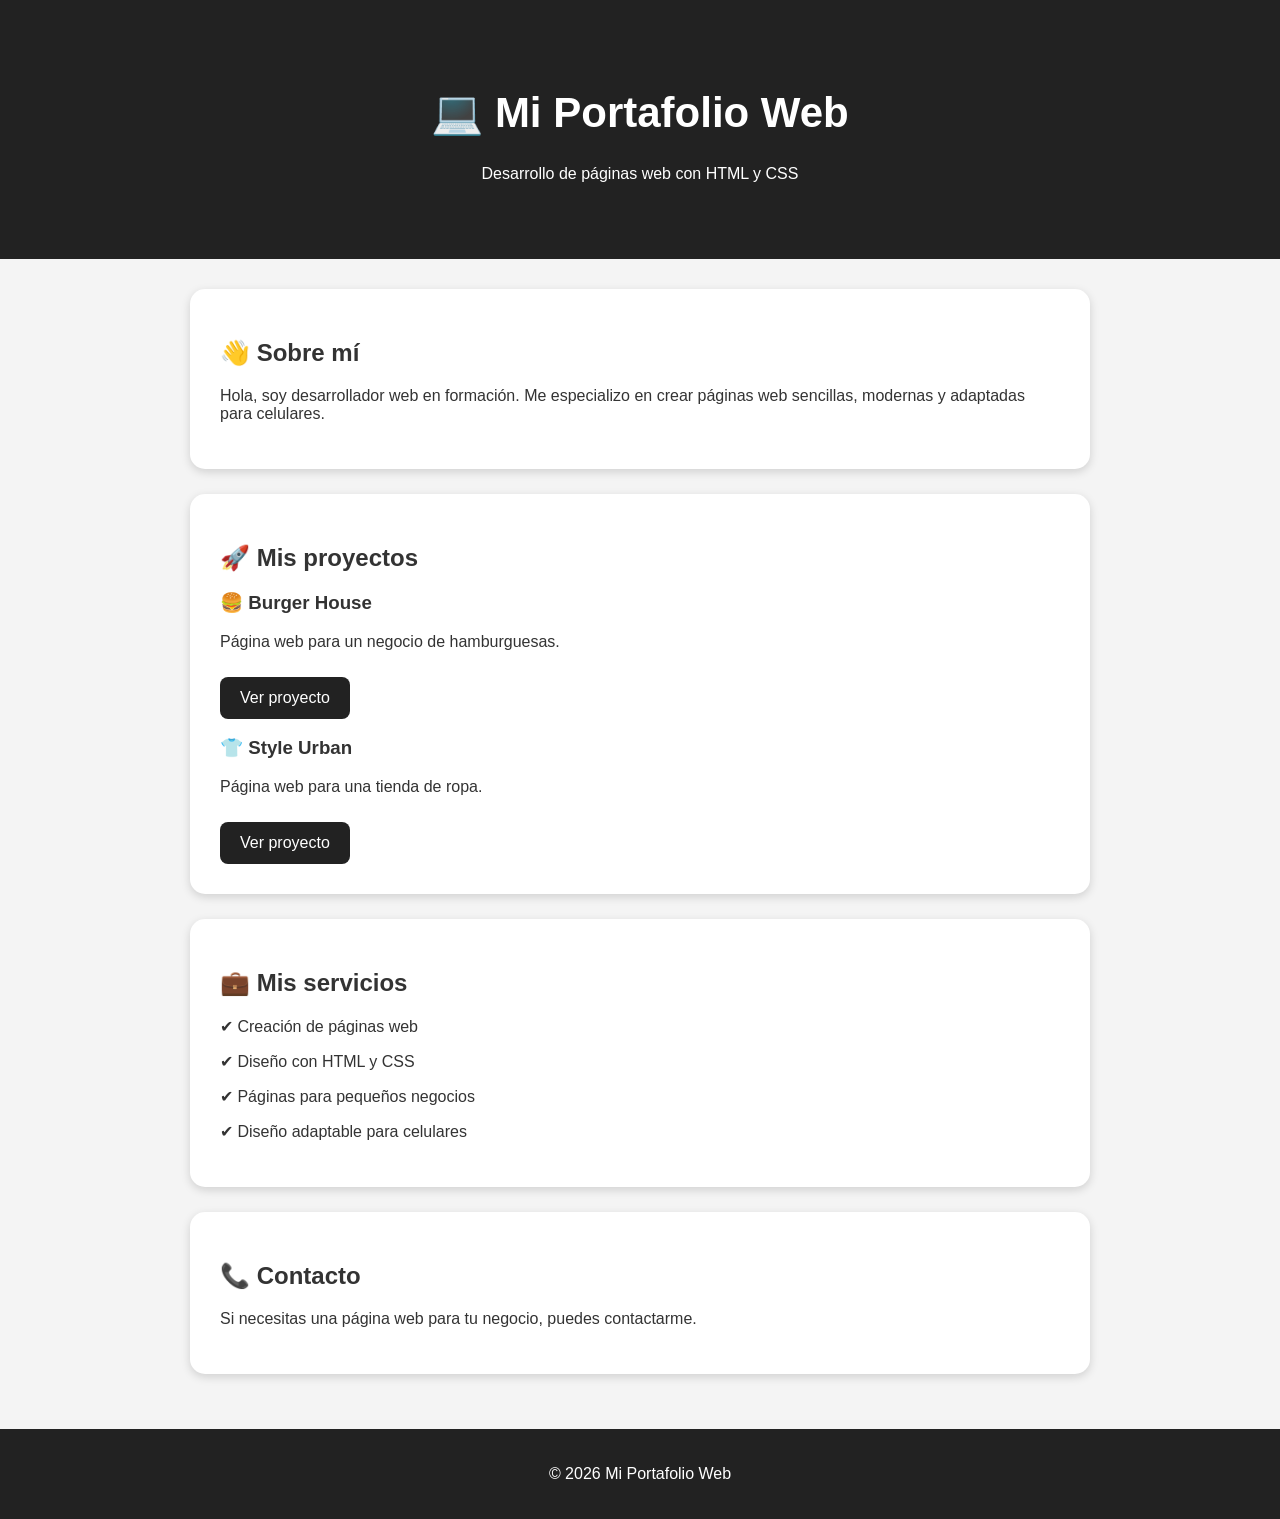
<file: index.html>
<!DOCTYPE html>
<html lang="es">
<head>
    <meta charset="UTF-8">
    <meta name="viewport" content="width=device-width, initial-scale=1.0">
    <title>Mi Portafolio Web</title>

    <style>
        body {
            margin: 0;
            font-family: Arial, sans-serif;
            background-color: #f4f4f4;
            color: #333;
        }

        header {
            background-color: #222;
            color: white;
            text-align: center;
            padding: 60px 20px;
        }

        header h1 {
            font-size: 42px;
        }

        main {
            max-width: 900px;
            margin: auto;
            padding: 30px 20px;
        }

        section {
            background-color: white;
            margin-bottom: 25px;
            padding: 30px;
            border-radius: 15px;
            box-shadow: 0 3px 10px rgba(0,0,0,0.15);
        }

        .boton {
            display: inline-block;
            padding: 12px 20px;
            background-color: #222;
            color: white;
            text-decoration: none;
            border-radius: 8px;
            margin-top: 10px;
        }

        footer {
            background-color: #222;
            color: white;
            text-align: center;
            padding: 20px;
        }
    </style>
</head>

<body>

<header>
    <h1>💻 Mi Portafolio Web</h1>
    <p>Desarrollo de páginas web con HTML y CSS</p>
</header>

<main>

<section>
    <h2>👋 Sobre mí</h2>
    <p>
        Hola, soy desarrollador web en formación.
        Me especializo en crear páginas web sencillas,
        modernas y adaptadas para celulares.
    </p>
</section>

<section>
    <h2>🚀 Mis proyectos</h2>

    <h3>🍔 Burger House</h3>
    <p>Página web para un negocio de hamburguesas.</p>
    <a class="boton" href="./Mi%20portafolio/PROYECTO_BURGER/index.html">
        Ver proyecto
    </a>

    <h3>👕 Style Urban</h3>
    <p>Página web para una tienda de ropa.</p>
    <a class="boton" href="./Mi%20portafolio/PROYECTO_ROPAS/index.html">
        Ver proyecto
    </a>
</section>

<section>
    <h2>💼 Mis servicios</h2>
    <p>✔ Creación de páginas web</p>
    <p>✔ Diseño con HTML y CSS</p>
    <p>✔ Páginas para pequeños negocios</p>
    <p>✔ Diseño adaptable para celulares</p>
</section>

<section>
    <h2>📞 Contacto</h2>
    <p>Si necesitas una página web para tu negocio, puedes contactarme.</p>
</section>

</main>

<footer>
    <p>© 2026 Mi Portafolio Web</p>
</footer>

</body>
</html>
</file>
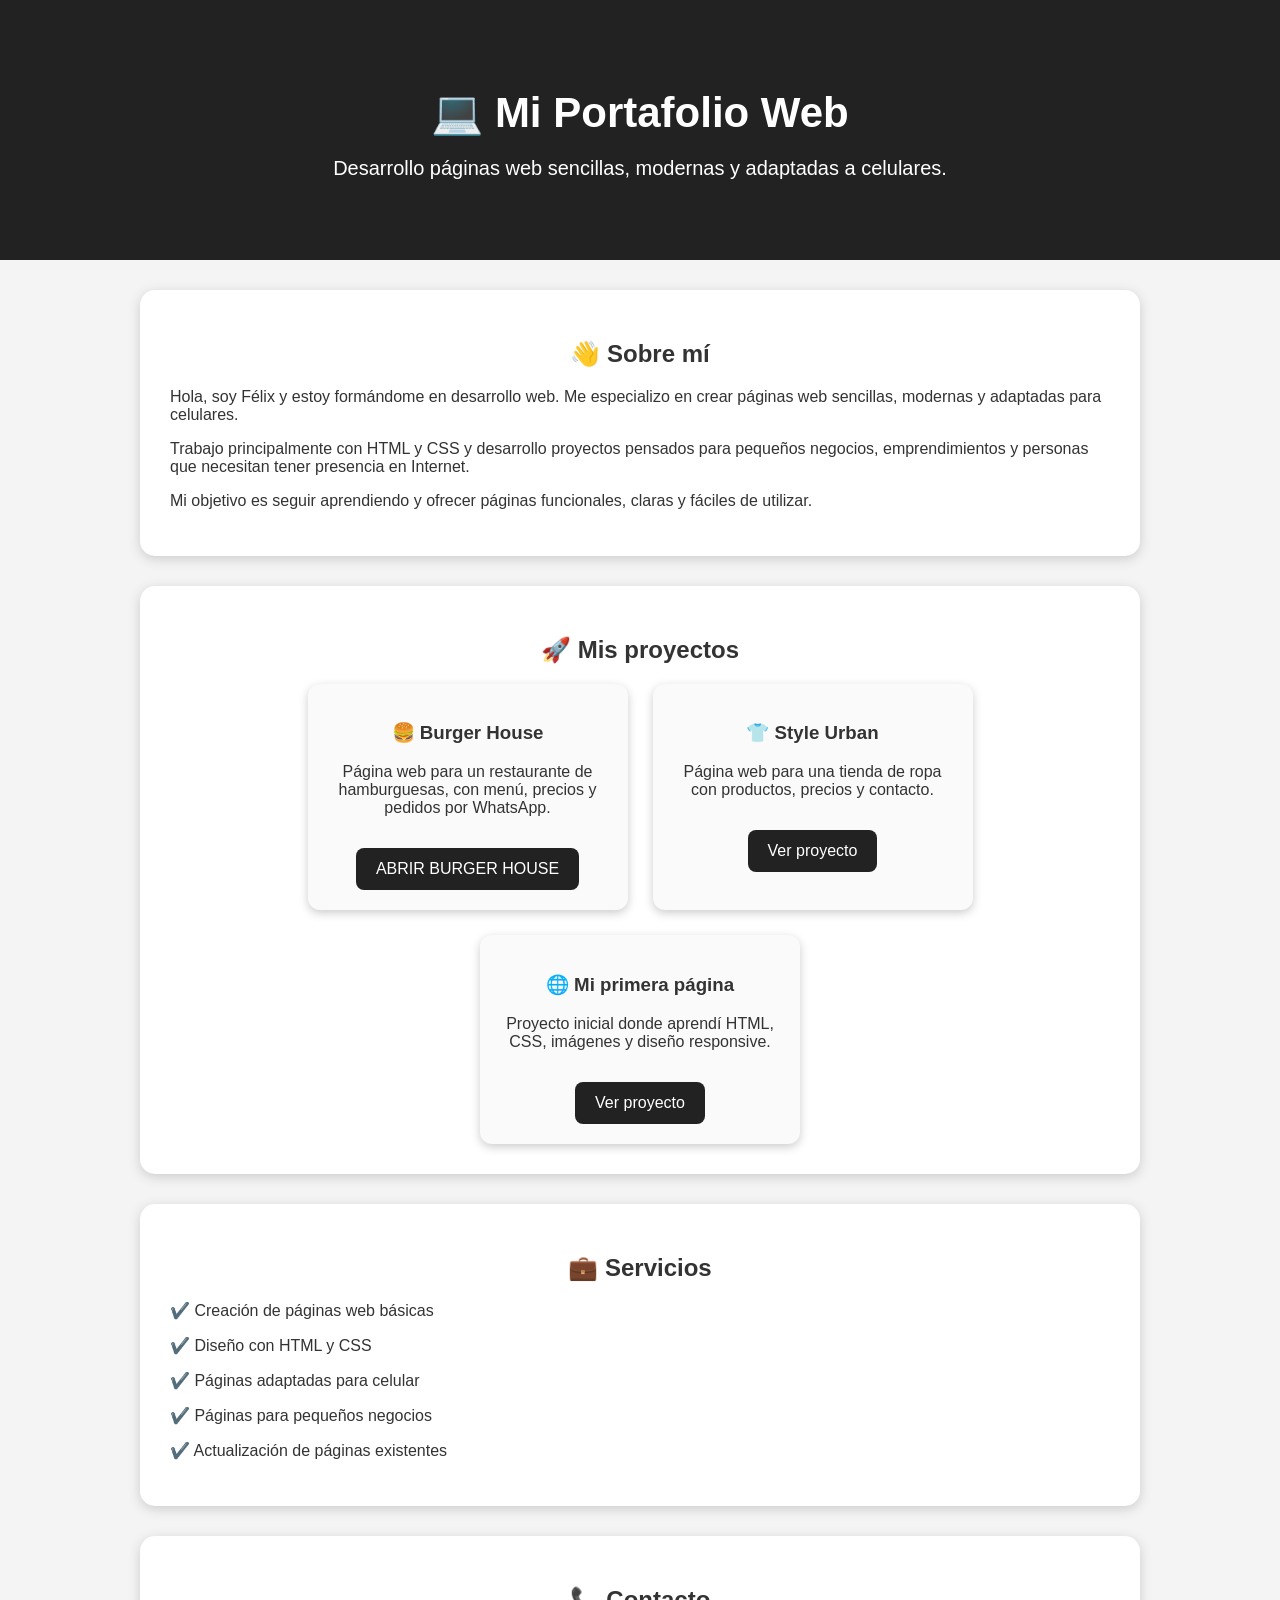
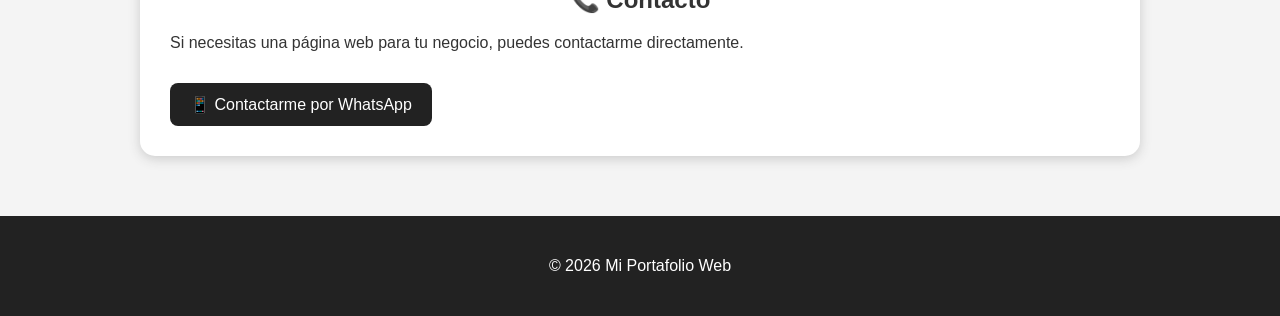
<file: Mi portafolio/index.html>
<!DOCTYPE html>
<html lang="es">

<head>
    <meta charset="UTF-8">
    <meta name="viewport" content="width=device-width, initial-scale=1.0">

    <title>Mi Portafolio Web</title>

    <style>
        body {
            margin: 0;
            font-family: Arial, sans-serif;
            background-color: #f4f4f4;
            color: #333;
        }

        header {
            background-color: #222;
            color: white;
            text-align: center;
            padding: 60px 20px;
        }

        header h1 {
            font-size: 42px;
            margin-bottom: 10px;
        }

        header p {
            font-size: 20px;
        }

        main {
            max-width: 1000px;
            margin: auto;
            padding: 30px 20px;
        }

        section {
            background-color: white;
            padding: 30px;
            margin-bottom: 30px;
            border-radius: 15px;
            box-shadow: 0 3px 12px #ccc;
        }

        h2 {
            text-align: center;
        }

        .proyectos {
            display: flex;
            gap: 25px;
            justify-content: center;
            flex-wrap: wrap;
        }

        .proyecto {
            width: 280px;
            padding: 20px;
            background-color: #fafafa;
            border-radius: 12px;
            text-align: center;
            box-shadow: 0 3px 10px #ccc;
        }

        .boton {
            display: inline-block;
            margin-top: 15px;
            padding: 12px 20px;
            background-color: #222;
            color: white;
            text-decoration: none;
            border-radius: 8px;
        }

        .boton:hover {
            opacity: 0.8;
        }

        footer {
            background-color: #222;
            color: white;
            text-align: center;
            padding: 25px;
        }

        @media (max-width: 600px) {
            header h1 {
                font-size: 32px;
            }

            .proyecto {
                width: 100%;
            }
        }
    </style>

</head>

<body>

    <header>

        <h1>💻 Mi Portafolio Web</h1>

        <p>
            Desarrollo páginas web sencillas, modernas y adaptadas a celulares.
        </p>

    </header>


    <main>

       <section>

    <h2>👋 Sobre mí</h2>

    <p>
        Hola, soy Félix y estoy formándome en desarrollo web.
        Me especializo en crear páginas web sencillas,
        modernas y adaptadas para celulares.
    </p>

    <p>
        Trabajo principalmente con HTML y CSS y desarrollo
        proyectos pensados para pequeños negocios,
        emprendimientos y personas que necesitan tener
        presencia en Internet.
    </p>

    <p>
        Mi objetivo es seguir aprendiendo y ofrecer páginas
        funcionales, claras y fáciles de utilizar.
    </p>

</section>


        <section>

            <h2>🚀 Mis proyectos</h2>

            <div class="proyectos">

                <div class="proyecto">

                    <h3>🍔 Burger House</h3>

                    <p>
                        Página web para un restaurante de hamburguesas,
                        con menú, precios y pedidos por WhatsApp.
                    </p>

                    <a class="boton"
                       href="../PROYECTO_BURGER/index.html">
                        ABRIR BURGER HOUSE
                    </a>

                </div>


                <div class="proyecto">

                    <h3>👕 Style Urban</h3>

                    <p>
                        Página web para una tienda de ropa
                        con productos, precios y contacto.
                    </p>

                    <a class="boton"
                       href="../PROYECTO_ROPAS/index.html">
                        Ver proyecto
                    </a>

                </div>


                <div class="proyecto">

                    <h3>🌐 Mi primera página</h3>

                    <p>
                        Proyecto inicial donde aprendí
                        HTML, CSS, imágenes y diseño responsive.
                    </p>

                    <a class="boton"
                       href="..//MI_PROYECT/index.html">
                        Ver proyecto
                    </a>

                </div>

            </div>

        </section>


        <section>

            <h2>💼 Servicios</h2>

            <p>✔️ Creación de páginas web básicas</p>

            <p>✔️ Diseño con HTML y CSS</p>

            <p>✔️ Páginas adaptadas para celular</p>

            <p>✔️ Páginas para pequeños negocios</p>

            <p>✔️ Actualización de páginas existentes</p>

        </section>


        <section>

    <h2>📞 Contacto</h2>

    <p>
        Si necesitas una página web para tu negocio,
        puedes contactarme directamente.
    </p>

    <a class="boton"
       href="https://wa.me/59160686440?text=Hola%2C%20vi%20tu%20portafolio%20y%20me%20interesa%20una%20p%C3%A1gina%20web."
       target="_blank">
        📱 Contactarme por WhatsApp
    </a>

</section>

    </main>


    <footer>

        <p>© 2026 Mi Portafolio Web</p>

    </footer>

</body>

</html>
</file>
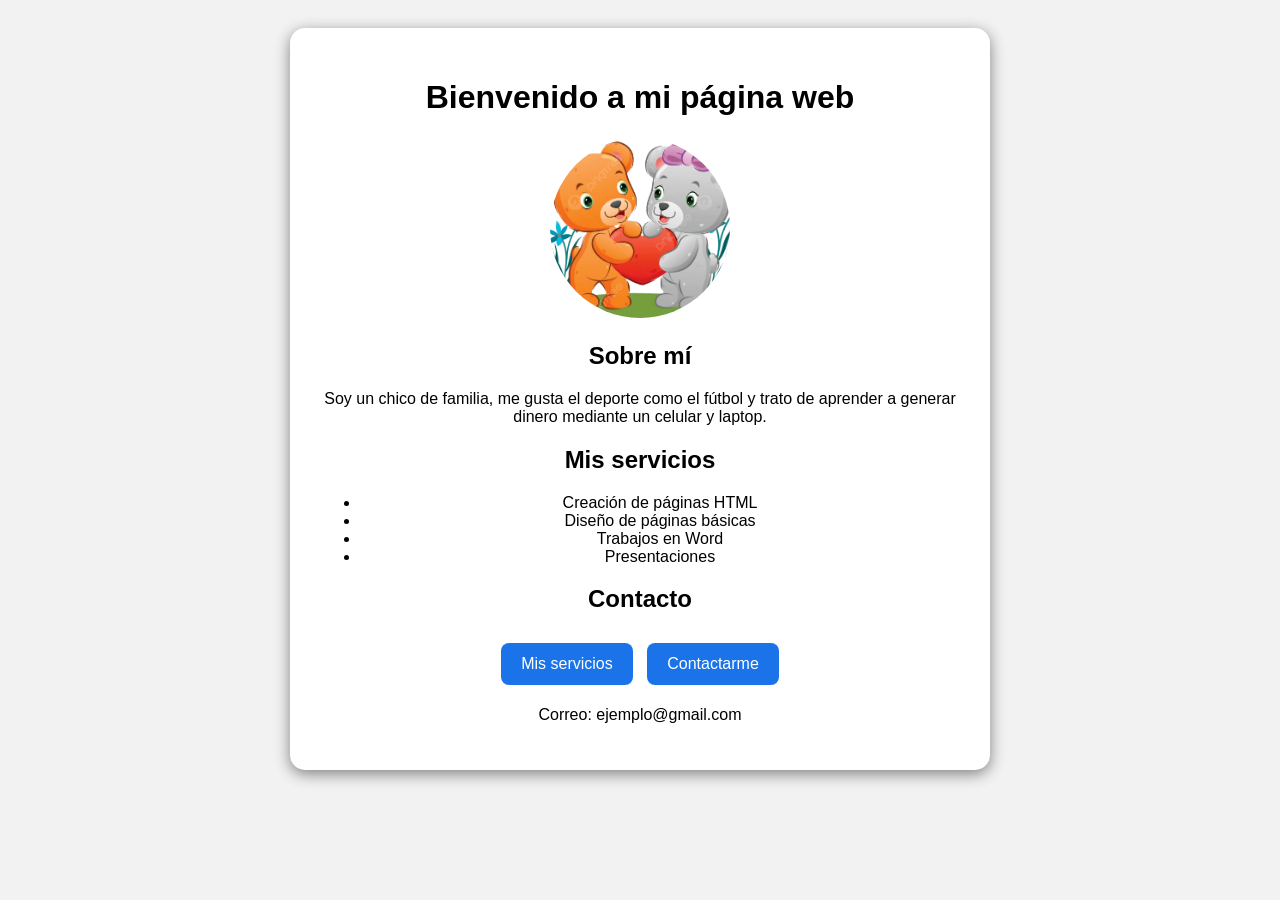
<file: Mi portafolio/Mi_PROYECT/index.html>
<!DOCTYPE html>
<html>
<head>
    <title>Mi Portafolio</title>
    <meta name="viewport" 
    content="width=device-width, initial-scale=1.0">
    <link rel="stylesheet" href="style.css">
</head>

<body>


    <div class="tarjeta">

    <h1>Bienvenido a mi página web</h1>
    <img src="pngtree-the-couple-bear-is-sharing-and-holding-their-love-doll-with-their-hands-picture-image_8306079.png" alt="">

    <h2>Sobre mí</h2>

    <p>
        Soy un chico de familia, me gusta el deporte como el fútbol
        y trato de aprender a generar dinero mediante un celular y laptop.
    </p>

    <h2 id="Servicios">Mis servicios</h2>

    <ul>
        <li>Creación de páginas HTML</li>
        <li>Diseño de páginas básicas</li>
        <li>Trabajos en Word</li>
        <li>Presentaciones</li>
    </ul>

    <h2 id="contacto">Contacto</h2>
    <div class="botones">
    <a href="#Servicios">Mis servicios</a>
    <a href="#Mi contacto">Contactarme</a>
    </div>

    <p>Correo: ejemplo@gmail.com</p>

</div>

</body>
</html>
</file>
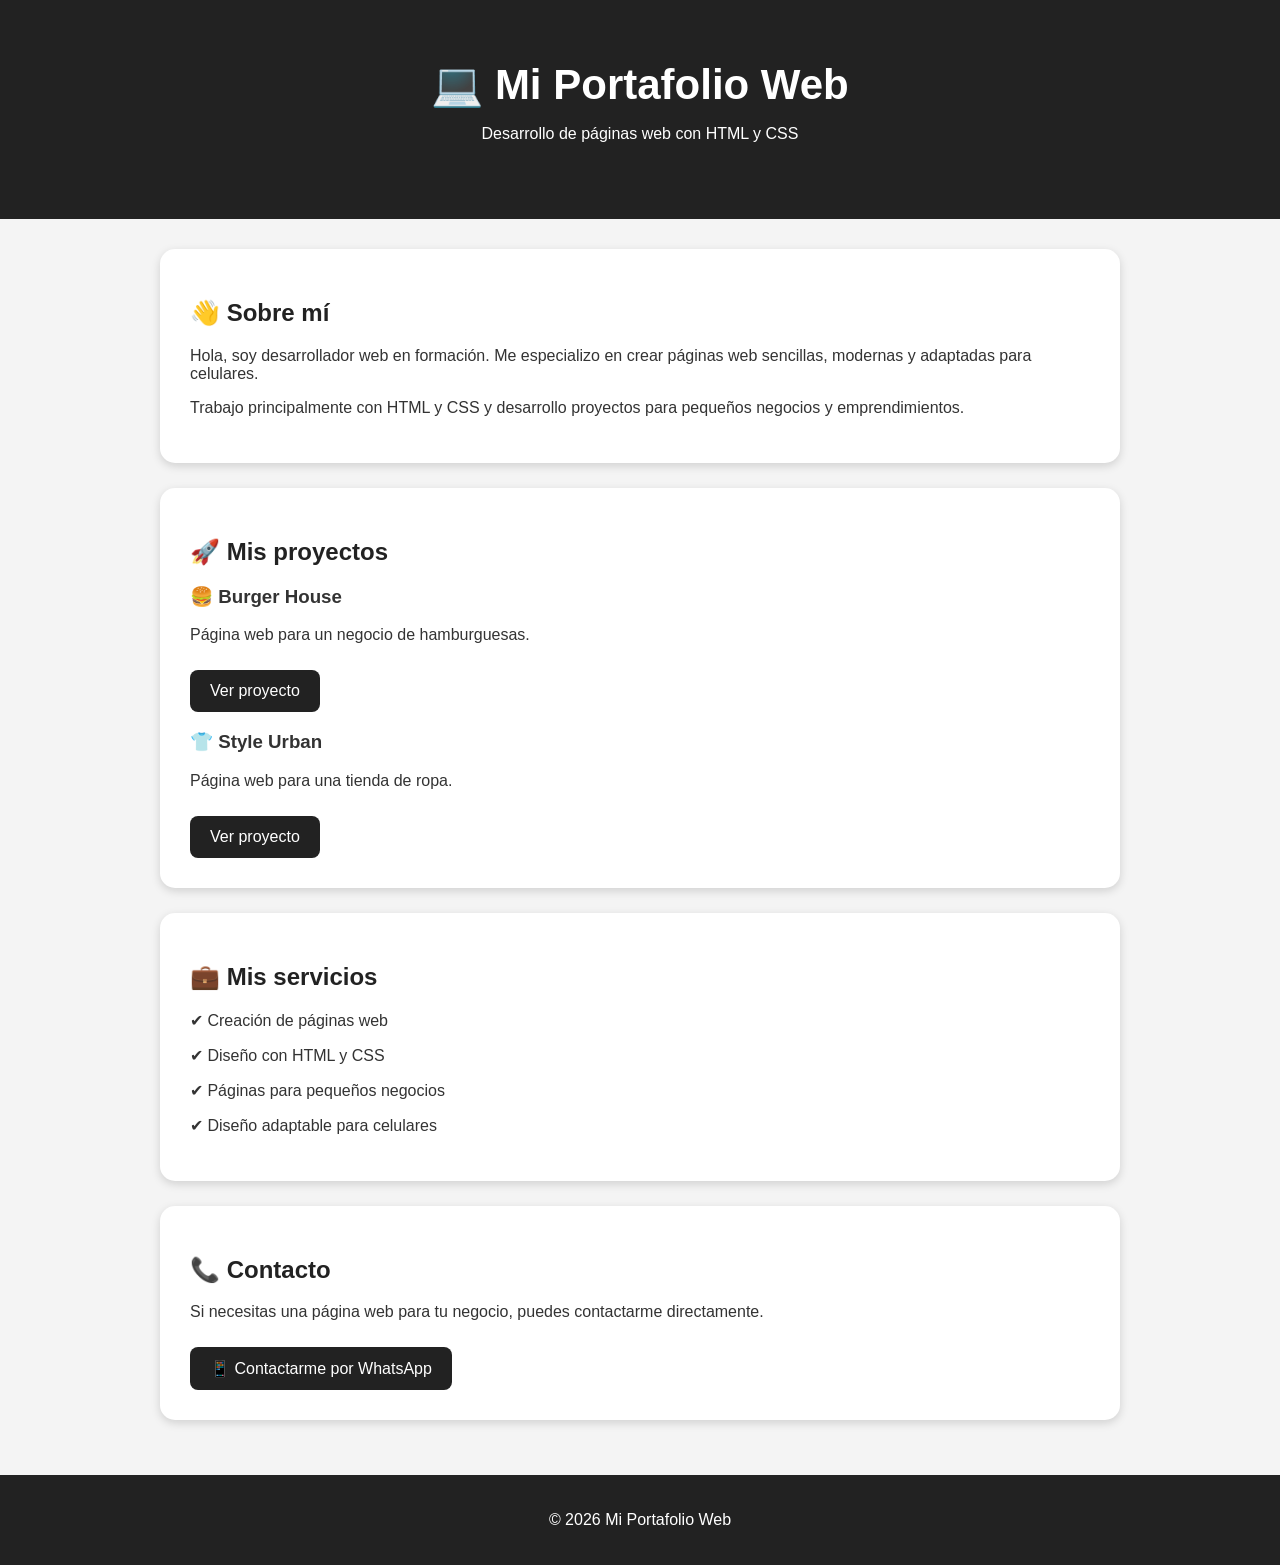
<file: Mi portafolio/PORTAFOLIO/index.html>
<!DOCTYPE html>
<html lang="es">
<head>
    <meta charset="UTF-8">
    <meta name="viewport" content="width=device-width, initial-scale=1.0">
    <title>Mi Portafolio Web</title>

    <style>
        * {
            box-sizing: border-box;
        }

        body {
            margin: 0;
            font-family: Arial, sans-serif;
            background-color: #f4f4f4;
            color: #333;
        }

        header {
            background-color: #222;
            color: white;
            text-align: center;
            padding: 60px 20px;
        }

        header h1 {
            font-size: 42px;
            margin: 0 0 10px;
        }

        main {
            max-width: 1000px;
            margin: auto;
            padding: 30px 20px;
        }

        section {
            background-color: white;
            margin-bottom: 25px;
            padding: 30px;
            border-radius: 15px;
            box-shadow: 0 3px 10px rgba(0,0,0,0.15);
        }

        h2 {
            color: #222;
        }

        .boton {
            display: inline-block;
            padding: 12px 20px;
            background-color: #222;
            color: white;
            text-decoration: none;
            border-radius: 8px;
            margin-top: 10px;
        }

        .boton:hover {
            opacity: 0.8;
        }

        footer {
            background-color: #222;
            color: white;
            text-align: center;
            padding: 20px;
        }
    </style>
</head>

<body>

<header>
    <h1>💻 Mi Portafolio Web</h1>
    <p>Desarrollo de páginas web con HTML y CSS</p>
</header>

<main>

<section>
    <h2>👋 Sobre mí</h2>

    <p>
        Hola, soy desarrollador web en formación.
        Me especializo en crear páginas web sencillas,
        modernas y adaptadas para celulares.
    </p>

    <p>
        Trabajo principalmente con HTML y CSS y desarrollo
        proyectos para pequeños negocios y emprendimientos.
    </p>
</section>

<section>
    <h2>🚀 Mis proyectos</h2>

    <h3>🍔 Burger House</h3>
    <p>Página web para un negocio de hamburguesas.</p>
    <a class="boton" href="./PROYECTO_BURGER/index.html">
        Ver proyecto
    </a>

    <h3>👕 Style Urban</h3>
    <p>Página web para una tienda de ropa.</p>
    <a class="boton" href="./PROYECTO_ROPAS/index.html">
        Ver proyecto
    </a>
</section>

<section>
    <h2>💼 Mis servicios</h2>

    <p>✔ Creación de páginas web</p>
    <p>✔ Diseño con HTML y CSS</p>
    <p>✔ Páginas para pequeños negocios</p>
    <p>✔ Diseño adaptable para celulares</p>
</section>

<section>
    <h2>📞 Contacto</h2>

    <p>
        Si necesitas una página web para tu negocio,
        puedes contactarme directamente.
    </p>

    <a class="boton"
       href="https://wa.me/72589759?text=Hola%2C%20vi%20tu%20portafolio%20y%20me%20interesa%20una%20p%C3%A1gina%20web."
       target="_blank">
        📱 Contactarme por WhatsApp
    </a>
</section>

</main>

<footer>
    <p>© 2026 Mi Portafolio Web</p>
</footer>

</body>
</html>
</file>
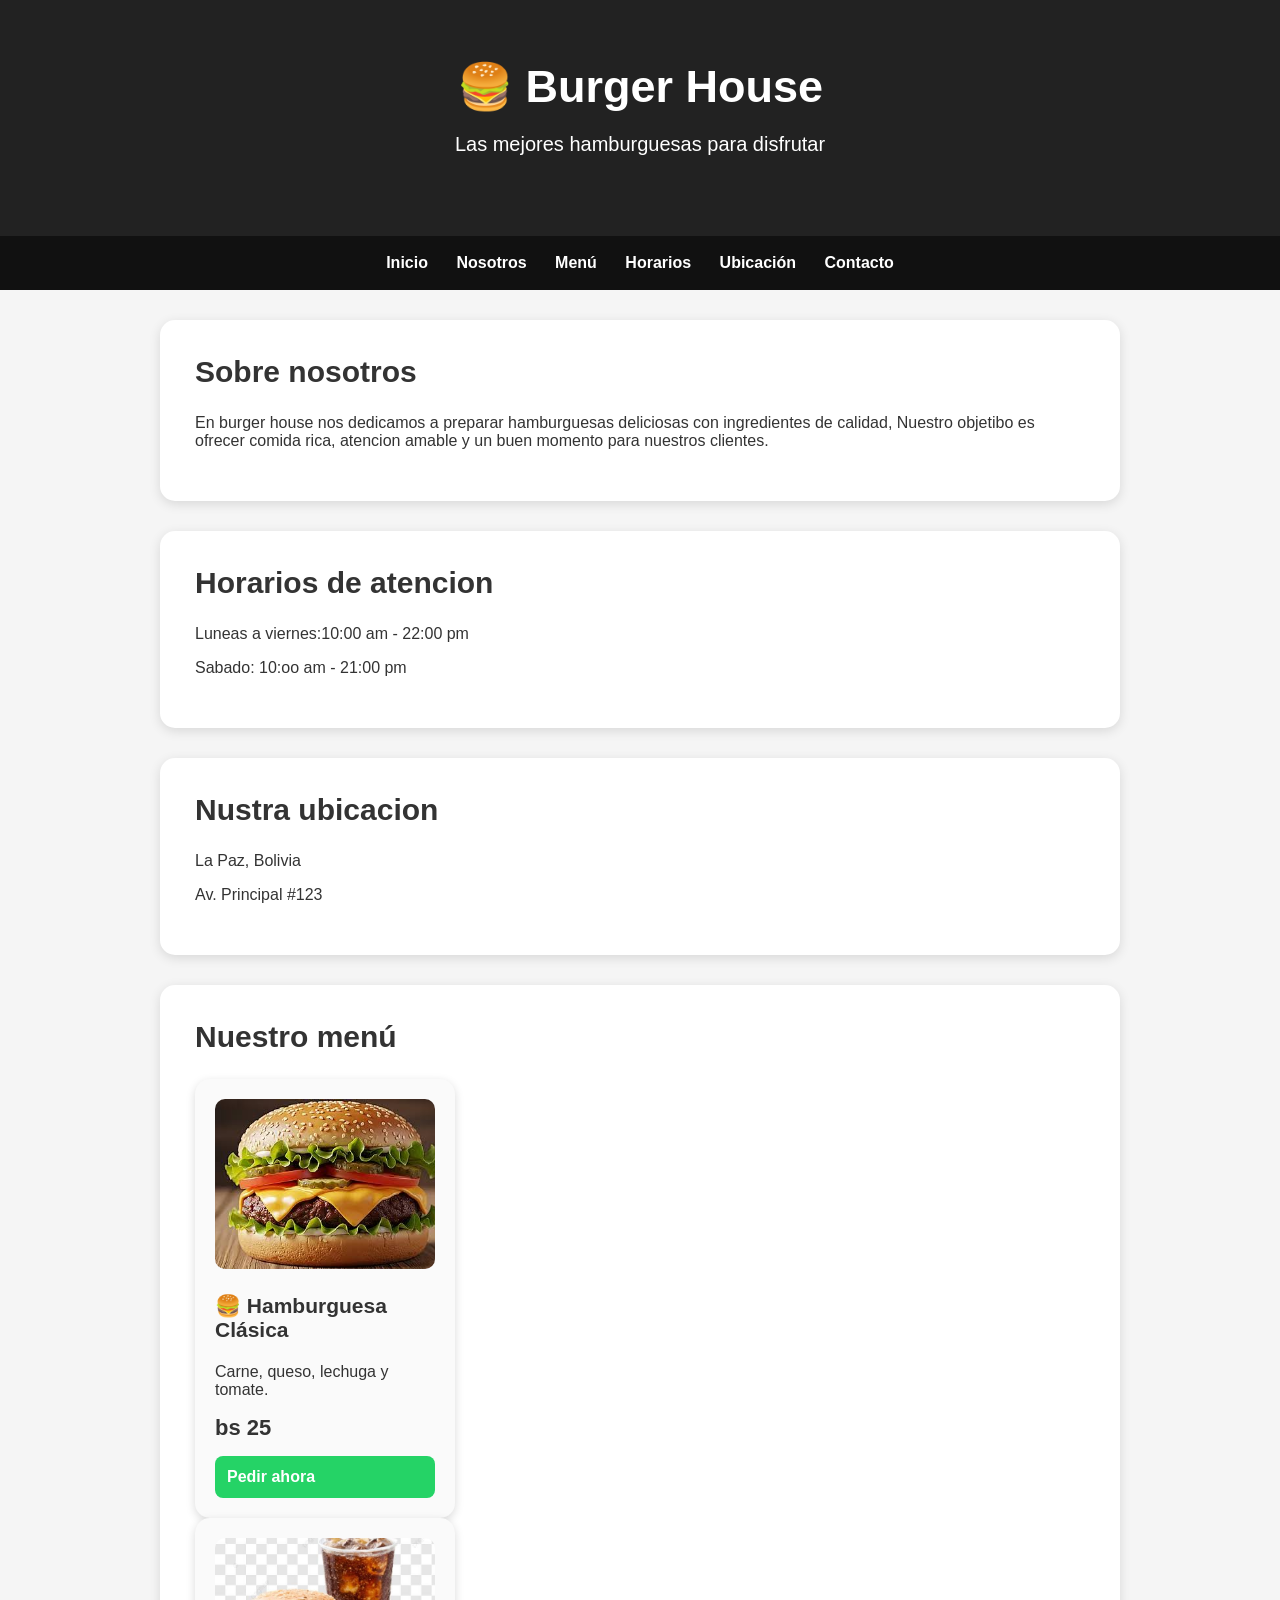
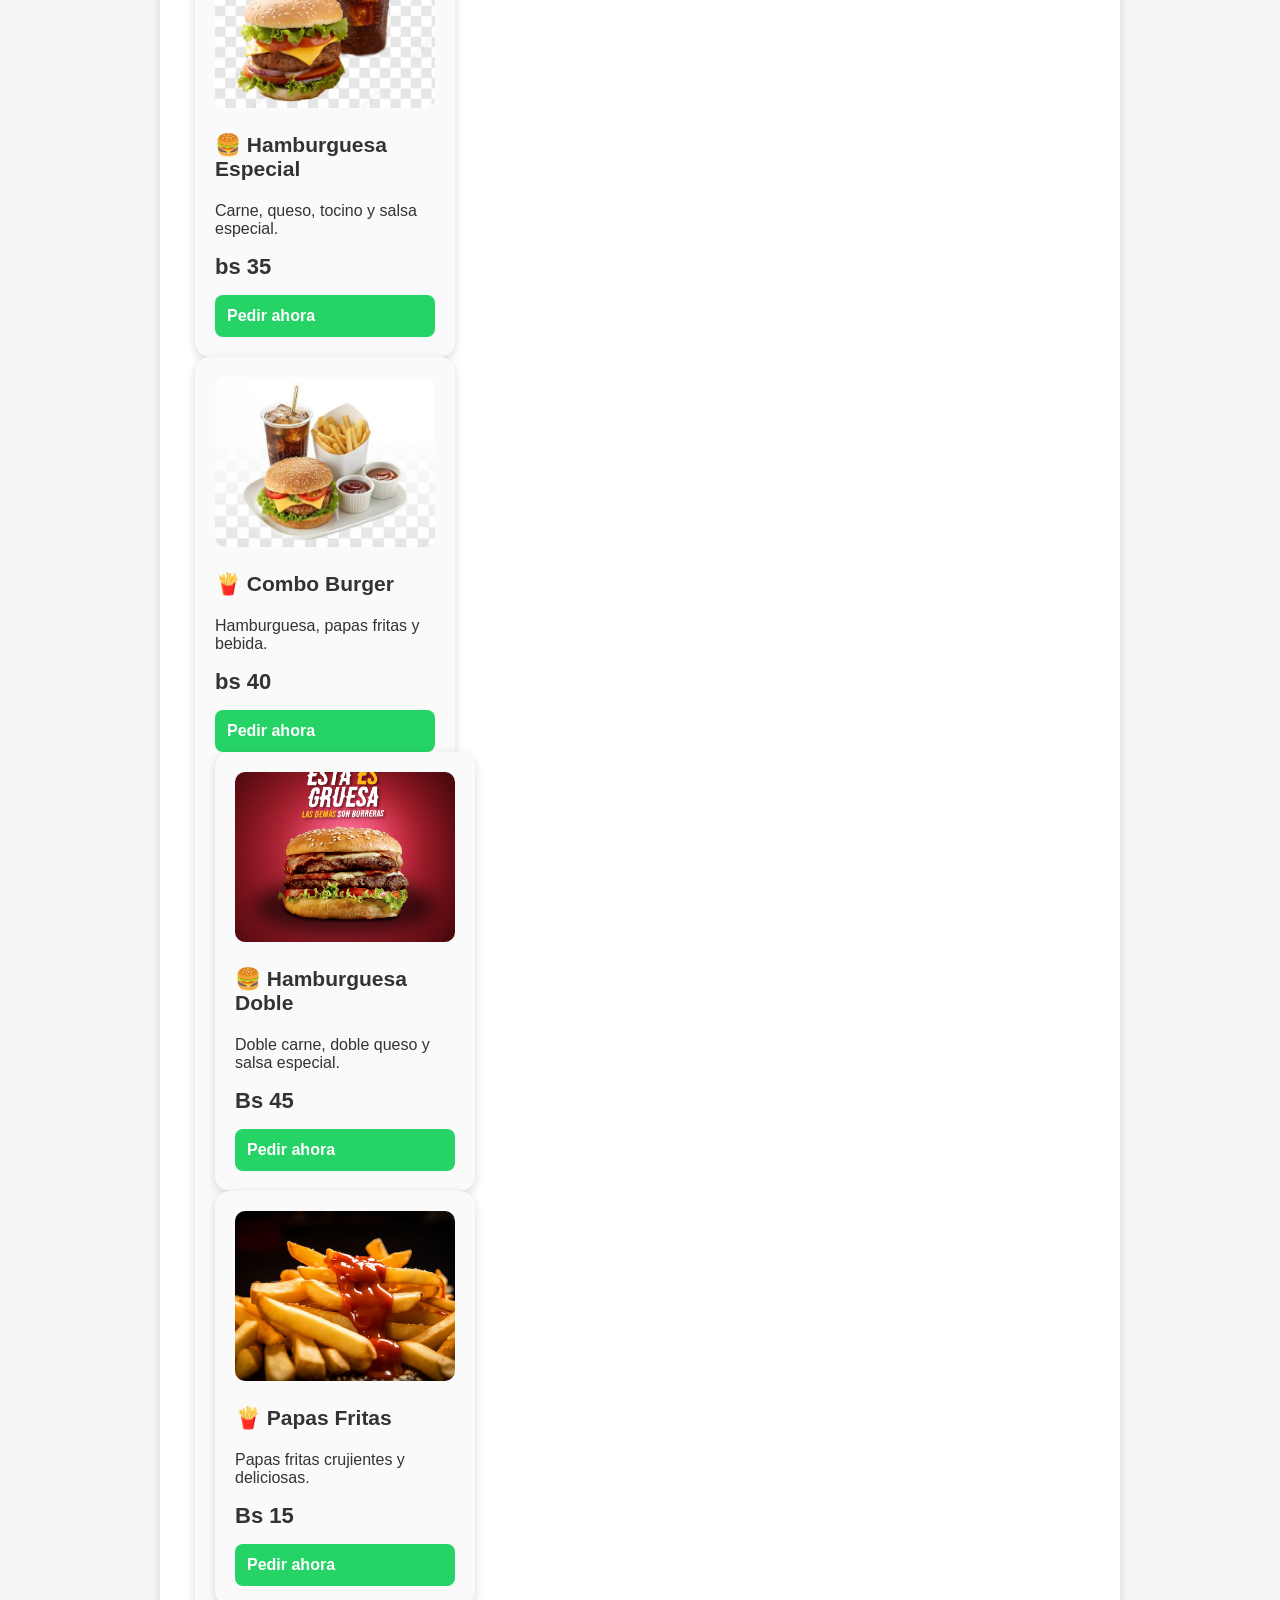
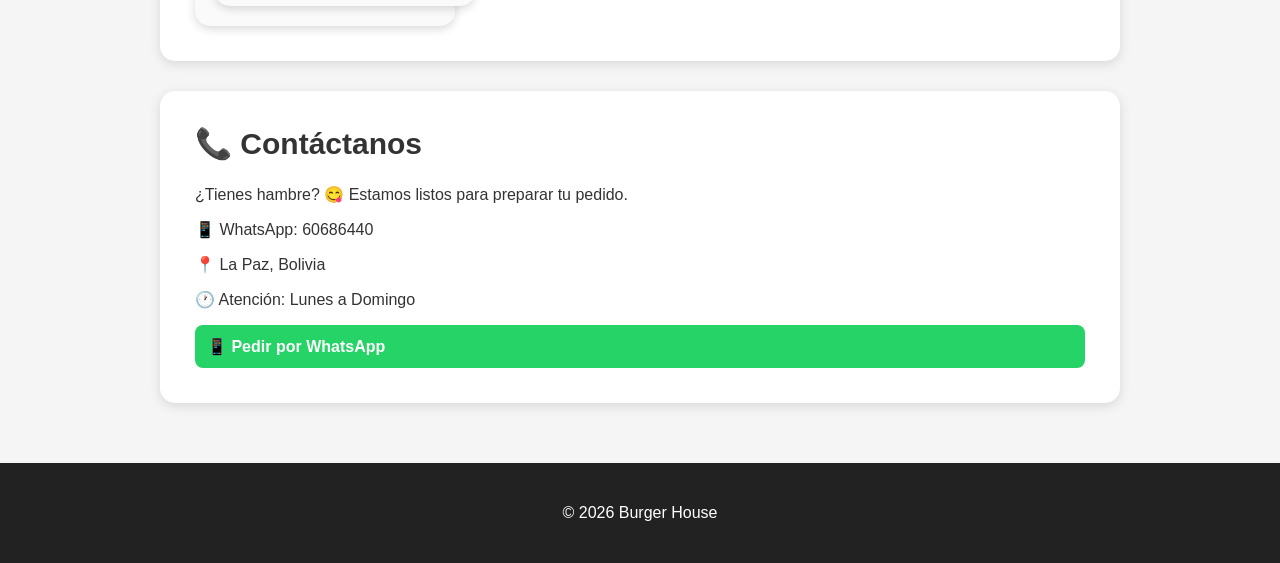
<file: Mi portafolio/PROYECTO_BURGER/index.html>
<!DOCTYPE html>
<html lang="es">

<head>

    <meta charset="UTF-8">

    <meta name="viewport" content="width=device-width, initial-scale=1.0">

    <title>Burger House</title>

    <link rel="stylesheet" href="style.css">
</head>

<body>

    <header>

        <h1>🍔 Burger House</h1>

        <p>Las mejores hamburguesas para disfrutar</p>

    </header>



        <nav>

    <a href="#inicio">Inicio</a>
    <a href="#nosotros">Nosotros</a>
    <a href="#menu">Menú</a>
    <a href="#horarios">Horarios</a>
    <a href="#ubicacion">Ubicación</a>
    <a href="#contacto">Contacto</a>

    </nav>

    <main>

        <section id="nosotros">

            <h2>Sobre nosotros</h2>

            <p>
                En burger house nos dedicamos a preparar hamburguesas deliciosas con ingredientes de calidad,
                Nuestro objetibo es ofrecer comida rica, atencion amable y un buen momento para nuestros clientes.
            </p>

        </section>


        <section id="horarios">
            <h2>Horarios de atencion</h2>
            <p>Luneas a viernes:10:00 am - 22:00 pm</p>
            <p>Sabado: 10:oo am - 21:00 pm</p>

        </section>
        <section id="ubicacion">
            <h2>Nustra ubicacion</h2>
            <p> La Paz, Bolivia</p>
            <p>Av. Principal #123</p>

        </section>

        <section id="menu">

            <h2>Nuestro menú</h2>
        
            <div class="producto">
                <img src="images.jpg" alt=" Hamburguesa clasica">

            <h3>🍔 Hamburguesa Clásica</h3>
            <p>Carne, queso, lechuga y tomate.</p>
            <strong>bs 25</strong>

           <a class="boton"
   href="https://wa.me/59160686440?text=Hola%2C%20quiero%20pedir%20una%20Hamburguesa%20Cl%C3%A1sica%20de%20Bs%2025."
   target="_blank">
    Pedir ahora
</a>

            </div>


            <div class="producto">
                <img src="especial.jpg" alt=" Hamburguesa especial">
            <h3>🍔 Hamburguesa Especial</h3>
            <p>Carne, queso, tocino y salsa especial.</p>
            <strong>bs 35</strong>

            <a class="boton"
   href="https://wa.me/59160686440?text=Hola%2C%20quiero%20pedir%20una%20Hamburguesa%20Especial%20de%20Bs%2035."
   target="_blank">
    Pedir ahora
</a>
</div>
<div class="producto">
    <img src="combo.jpg" alt="combo">
            <h3>🍟 Combo Burger</h3>
            <p>Hamburguesa, papas fritas y bebida.</p>
            <strong>bs 40</strong>

            <a class="boton"
   href="https://wa.me/59160686440?text=Hola%2C%20quiero%20pedir%20el%20Combo%20Burger%20de%20Bs%2040."
   target="_blank">
    Pedir ahora
</a>
<div class="producto">
    <img src="HAMBURGUESA-DOBLE.png" alt="Hamburguesa Doble">
    <h3>🍔 Hamburguesa Doble</h3>
    <p>Doble carne, doble queso y salsa especial.</p>
    <strong>Bs 45</strong>
    <a class="boton"
       href="https://wa.me/59160686440?text=Hola%2C%20quiero%20pedir%20una%20Hamburguesa%20Doble%20de%20Bs%2045."
       target="_blank">
        Pedir ahora
    </a>
</div>
<div class="producto">
    <img src="papas fritas.avif" alt="Papas Fritas">
    <h3>🍟 Papas Fritas</h3>
    <p>Papas fritas crujientes y deliciosas.</p>
    <strong>Bs 15</strong>
    <a class="boton"
       href="https://wa.me/59160686440?text=Hola%2C%20quiero%20pedir%20unas%20Papas%20Fritas%20de%20Bs%2015."
       target="_blank">
        Pedir ahora
    </a>
</div>


            </div>
        </section>

        <section id="contacto">
    <h2>📞 Contáctanos</h2>

    <p>¿Tienes hambre? 😋 Estamos listos para preparar tu pedido.</p>

    <div class="contacto-info">
        <p>📱 WhatsApp: 60686440</p>
        <p>📍 La Paz, Bolivia</p>
        <p>🕐 Atención: Lunes a Domingo</p>
    </div>

    <a class="boton"
       href="https://wa.me/59170000000?text=Hola%2C%20quiero%20hacer%20un%20pedido%20en%20Burger%20House."
       target="_blank">
        📱 Pedir por WhatsApp
    </a>
</section>

    </main>

    <footer>

        <p>© 2026 Burger House</p>

    </footer>

</body>

</html>
</file>
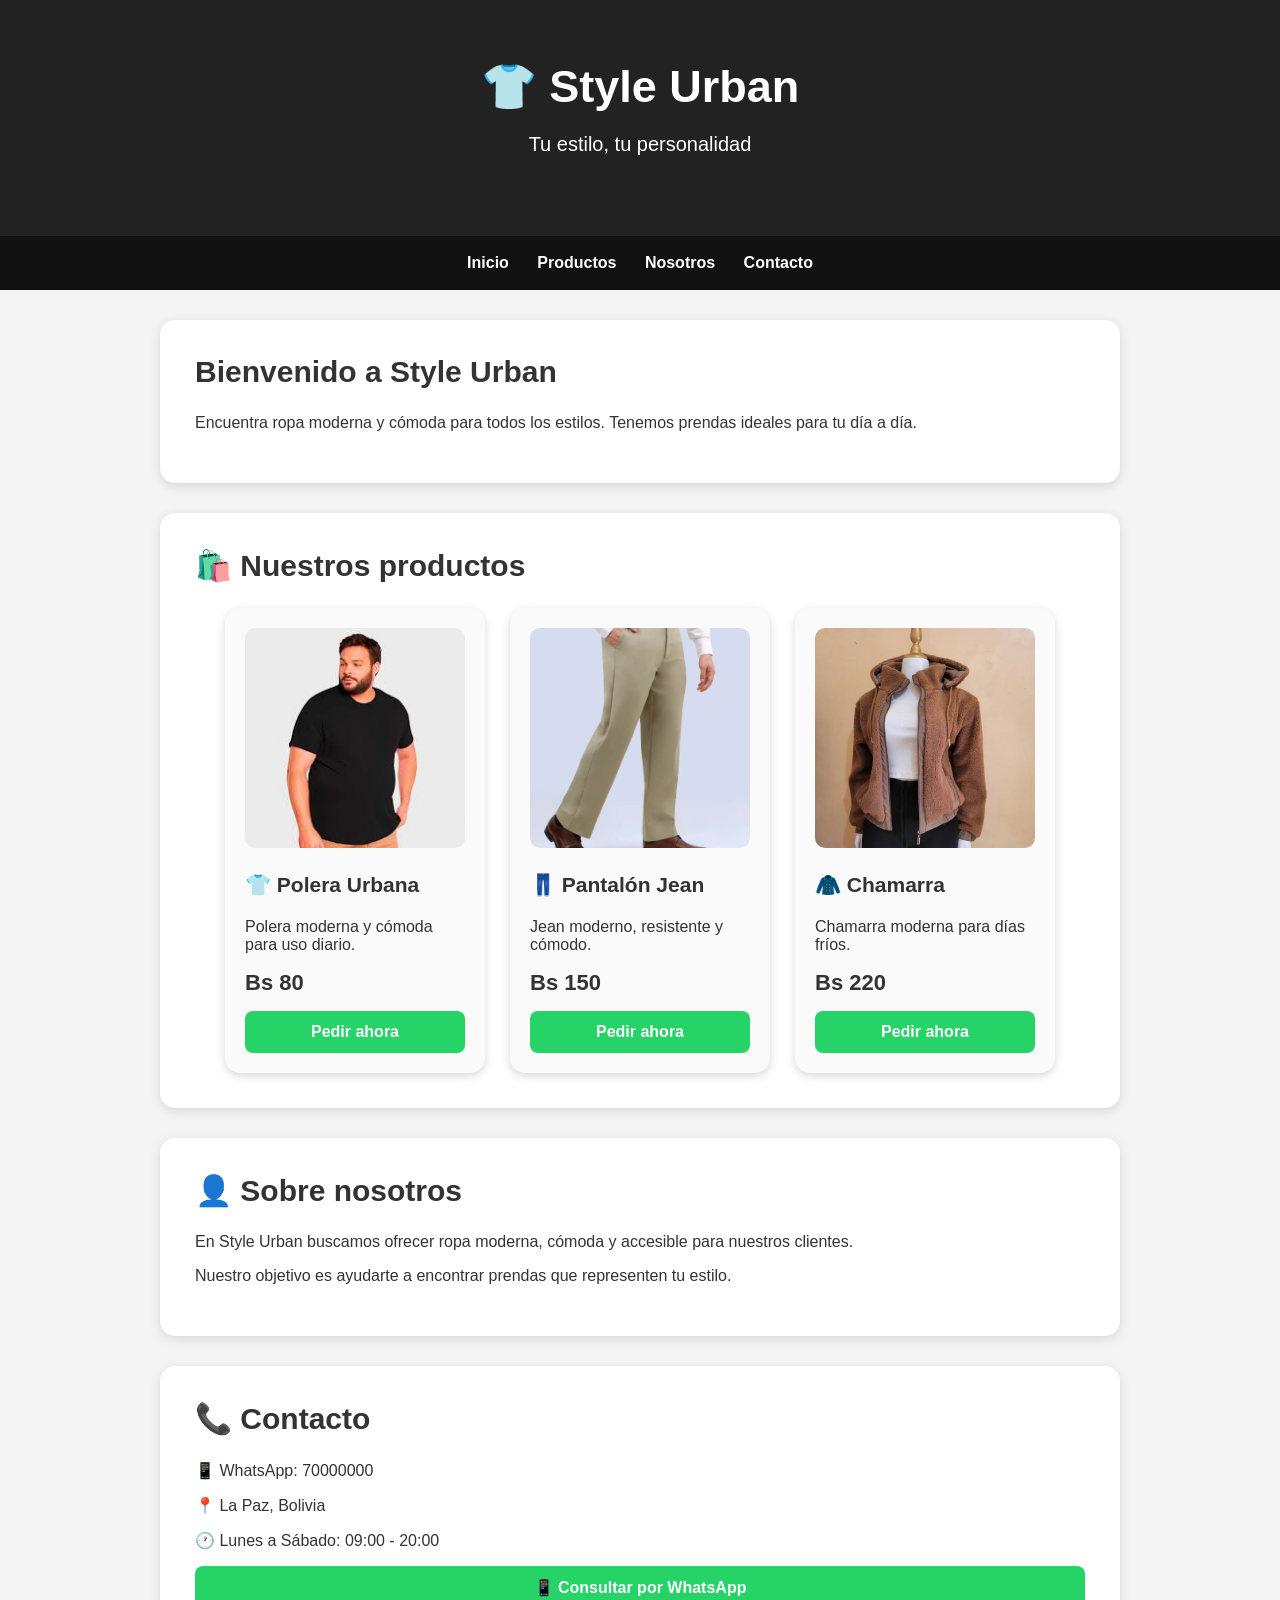
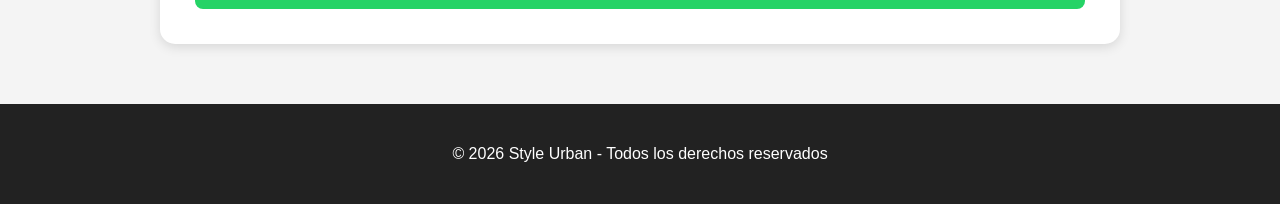
<file: Mi portafolio/PROYECTO_ROPAS/index.html>
<!DOCTYPE html>
<html lang="es">

<head>
    <meta charset="UTF-8">
    <meta name="viewport" content="width=device-width, initial-scale=1.0">

    <title>Style Urban - Tienda de Ropa</title>

    <link rel="stylesheet" href="style_rop.css">
</head>

<body>

    <header>
        <h1>👕 Style Urban</h1>
        <p>Tu estilo, tu personalidad</p>
    </header>

    <nav>
        <a href="#inicio">Inicio</a>
        <a href="#productos">Productos</a>
        <a href="#nosotros">Nosotros</a>
        <a href="#contacto">Contacto</a>
    </nav>

    <main>

        <section id="inicio">
            <h2>Bienvenido a Style Urban</h2>
            

            <p>
                Encuentra ropa moderna y cómoda para todos los estilos.
                Tenemos prendas ideales para tu día a día.
            </p>
        </section>


        <section id="productos">

            <h2>🛍️ Nuestros productos</h2>

            <div class="productos">

                <div class="producto">

                    <img src="polera.jpg" alt="Polera">

                    <h3>👕 Polera Urbana</h3>

                    <p>Polera moderna y cómoda para uso diario.</p>

                    <strong>Bs 80</strong>

                    <a class="boton"
                       href="https://wa.me/TUNUMERO?text=Hola%2C%20quiero%20pedir%20una%20Polera%20Urbana%20de%20Bs%2080."
                       target="_blank">
                        Pedir ahora
                    </a>

                </div>


                <div class="producto">

                    <img src="pantalon.webp" alt="Pantalón">

                    <h3>👖 Pantalón Jean</h3>

                    <p>Jean moderno, resistente y cómodo.</p>

                    <strong>Bs 150</strong>

                    <a class="boton"
                       href="https://wa.me/TUNUMERO?text=Hola%2C%20quiero%20pedir%20un%20Pantal%C3%B3n%20Jean%20de%20Bs%20150."
                       target="_blank">
                        Pedir ahora
                    </a>

                </div>


                <div class="producto">

                    <img src="chamarra.jpg" alt="Chamarra">

                    <h3>🧥 Chamarra</h3>

                    <p>Chamarra moderna para días fríos.</p>

                    <strong>Bs 220</strong>

                    <a class="boton"
                       href="https://wa.me/TUNUMERO?text=Hola%2C%20quiero%20pedir%20una%20Chamarra%20de%20Bs%20220."
                       target="_blank">
                        Pedir ahora
                    </a>

                </div>

            </div>

        </section>


        <section id="nosotros">

            <h2>👤 Sobre nosotros</h2>

            <p>
                En Style Urban buscamos ofrecer ropa moderna,
                cómoda y accesible para nuestros clientes.
            </p>

            <p>
                Nuestro objetivo es ayudarte a encontrar
                prendas que representen tu estilo.
            </p>

        </section>


        <section id="contacto">

            <h2>📞 Contacto</h2>

            <p>📱 WhatsApp: 70000000</p>

            <p>📍 La Paz, Bolivia</p>

            <p>🕐 Lunes a Sábado: 09:00 - 20:00</p>

            <a class="boton"
               href="https://wa.me/TUNUMERO?text=Hola%2C%20quiero%20consultar%20sobre%20la%20ropa%20de%20Style%20Urban."
               target="_blank">
                📱 Consultar por WhatsApp
            </a>

        </section>

    </main>


    <footer>

        <p>© 2026 Style Urban - Todos los derechos reservados</p>

    </footer>

</body>

</html>
</file>
<file: Mi portafolio/Mi_PROYECT/style.css>
body {
    background-color: #f2f2f2;
    font-family: Arial;
    text-align: center;
    margin: o;
    padding: 20px;
}


.tarjeta {
    background-color: white;
    width: 100%;
    max-width: 700px;
    margin: auto;
    padding: 30px;
    border-radius: 15px;
    box-shadow: 0 4px 15px gray;
    box-sizing: border-box;
}
.tarjeta img {
    width: 180px;
    height: 180px;
    border-radius: 50%;
    object-fit: cover;
}
.botones {
    margin-top: 25px;
}

.botones a {
    display: inline-block;
    background-color: #1a73e8;
    color: white;
    text-decoration: none;
    padding: 12px 20px;
    margin: 5px;
    border-radius: 8px;
}

.botones a:hover {
    background-color: #1557b0;
}
@media (max-width: 600px) {

    body {
        padding: 10px;
    }

    .tarjeta {
        padding: 20px;
    }

    h1 {
        font-size: 28px;
    }

    h2 {
        font-size: 22px;
    }

    p {
        font-size: 16px;
    }

    .tarjeta img {
        width: 140px;
        height: 140px;
    }

    .botones a {
        display: block;
        margin: 10px 0;
    }
}
</file>
<file: Mi portafolio/PROYECTO_BURGER/style.css>
* {
    box-sizing: border-box;
}

html {
    scroll-behavior: smooth;
}

body {
    margin: 0;
    font-family: Arial, sans-serif;
    background-color: #f5f5f5;
    color: #333;
}

/* ENCABEZADO */

header {
    padding: 60px 20px;
    background-color: #222;
    color: white;
    text-align: center;
}

header h1 {
    font-size: 45px;
    margin: 0 0 10px;
}

header p {
    font-size: 20px;
}

/* MENÚ */

nav {
    background-color: #111;
    padding: 18px;
    text-align: center;
    position: sticky;
    top: 0;
    z-index: 100;
}

nav a {
    color: white;
    text-decoration: none;
    margin: 0 12px;
    font-weight: bold;
}

nav a:hover {
    text-decoration: underline;
}

/* CONTENIDO */

main {
    max-width: 1000px;
    margin: auto;
    padding: 30px 20px;
}

section {
    background-color: white;
    margin-bottom: 30px;
    padding: 35px;
    border-radius: 15px;
    box-shadow: 0 3px 12px rgba(0, 0, 0, 0.12);
}

section h2 {
    font-size: 30px;
    margin-top: 0;
}

/* PRODUCTOS */

.productos {
    display: flex;
    gap: 25px;
    justify-content: center;
    flex-wrap: wrap;
}

.producto {
    background-color: #fafafa;
    width: 260px;
    padding: 20px;
    border-radius: 15px;
    box-shadow: 0 3px 10px rgba(0, 0, 0, 0.15);
    transition: transform 0.3s;
}

.producto:hover {
    transform: translateY(-5px);
}

.producto img {
    width: 100%;
    height: 170px;
    object-fit: cover;
    border-radius: 10px;
}

.producto h3 {
    font-size: 21px;
}

.producto strong {
    display: block;
    font-size: 22px;
    margin: 15px 0;
}

/* BOTÓN */

.boton {
    display: block;
    padding: 12px;
    background-color: #25D366;
    color: white;
    text-decoration: none;
    border-radius: 8px;
    font-weight: bold;
}

.boton:hover {
    opacity: 0.8;
}

/* PIE DE PÁGINA */

footer {
    padding: 25px;
    background-color: #222;
    color: white;
    text-align: center;
}

/* CELULARES */

@media (max-width: 600px) {

    header {
        padding: 40px 15px;
    }

    header h1 {
        font-size: 32px;
    }

    nav a {
        display: inline-block;
        margin: 6px;
    }

    main {
        padding: 20px 10px;
    }

    section {
        padding: 25px 18px;
    }

    section h2 {
        font-size: 25px;
    }

    .producto {
        width: 100%;
        max-width: 350px;
    }

}
</file>
<file: Mi portafolio/PROYECTO_ROPAS/style_rop.css>
* {
    box-sizing: border-box;
}

html {
    scroll-behavior: smooth;
}

body {
    margin: 0;
    font-family: Arial, sans-serif;
    background-color: #f4f4f4;
    color: #333;
}

/* ENCABEZADO */

header {
    background-color: #222;
    color: white;
    text-align: center;
    padding: 60px 20px;
}

header h1 {
    font-size: 45px;
    margin: 0 0 10px;
}

header p {
    font-size: 20px;
}

/* MENÚ */

nav {
    background-color: #111;
    padding: 18px;
    text-align: center;
    position: sticky;
    top: 0;
    z-index: 100;
}

nav a {
    color: white;
    text-decoration: none;
    margin: 0 12px;
    font-weight: bold;
}

nav a:hover {
    text-decoration: underline;
}

/* CONTENIDO */

main {
    max-width: 1000px;
    margin: auto;
    padding: 30px 20px;
}

section {
    background-color: white;
    margin-bottom: 30px;
    padding: 35px;
    border-radius: 15px;
    box-shadow: 0 3px 12px rgba(0, 0, 0, 0.12);
}

section h2 {
    font-size: 30px;
    margin-top: 0;
}

/* PRODUCTOS */

.productos {
    display: flex;
    gap: 25px;
    justify-content: center;
    flex-wrap: wrap;
}

.producto {
    background-color: #fafafa;
    width: 260px;
    padding: 20px;
    border-radius: 15px;
    box-shadow: 0 3px 10px rgba(0, 0, 0, 0.15);
    transition: transform 0.3s;
}

.producto:hover {
    transform: translateY(-5px);
}

.producto img {
    width: 100%;
    height: 220px;
    object-fit: cover;
    border-radius: 10px;
}

.producto h3 {
    font-size: 21px;
}

.producto strong {
    display: block;
    font-size: 22px;
    margin: 15px 0;
}

/* BOTÓN */

.boton {
    display: block;
    padding: 12px;
    background-color: #25D366;
    color: white;
    text-decoration: none;
    text-align: center;
    border-radius: 8px;
    font-weight: bold;
}

.boton:hover {
    opacity: 0.8;
}

/* PIE DE PÁGINA */

footer {
    padding: 25px;
    background-color: #222;
    color: white;
    text-align: center;
}

/* CELULAR */

@media (max-width: 600px) {

    header {
        padding: 40px 15px;
    }

    header h1 {
        font-size: 32px;
    }

    nav a {
        display: inline-block;
        margin: 6px;
    }

    main {
        padding: 20px 10px;
    }

    section {
        padding: 25px 18px;
    }

    section h2 {
        font-size: 25px;
    }

    .producto {
        width: 100%;
        max-width: 350px;
    }
}
</file>
